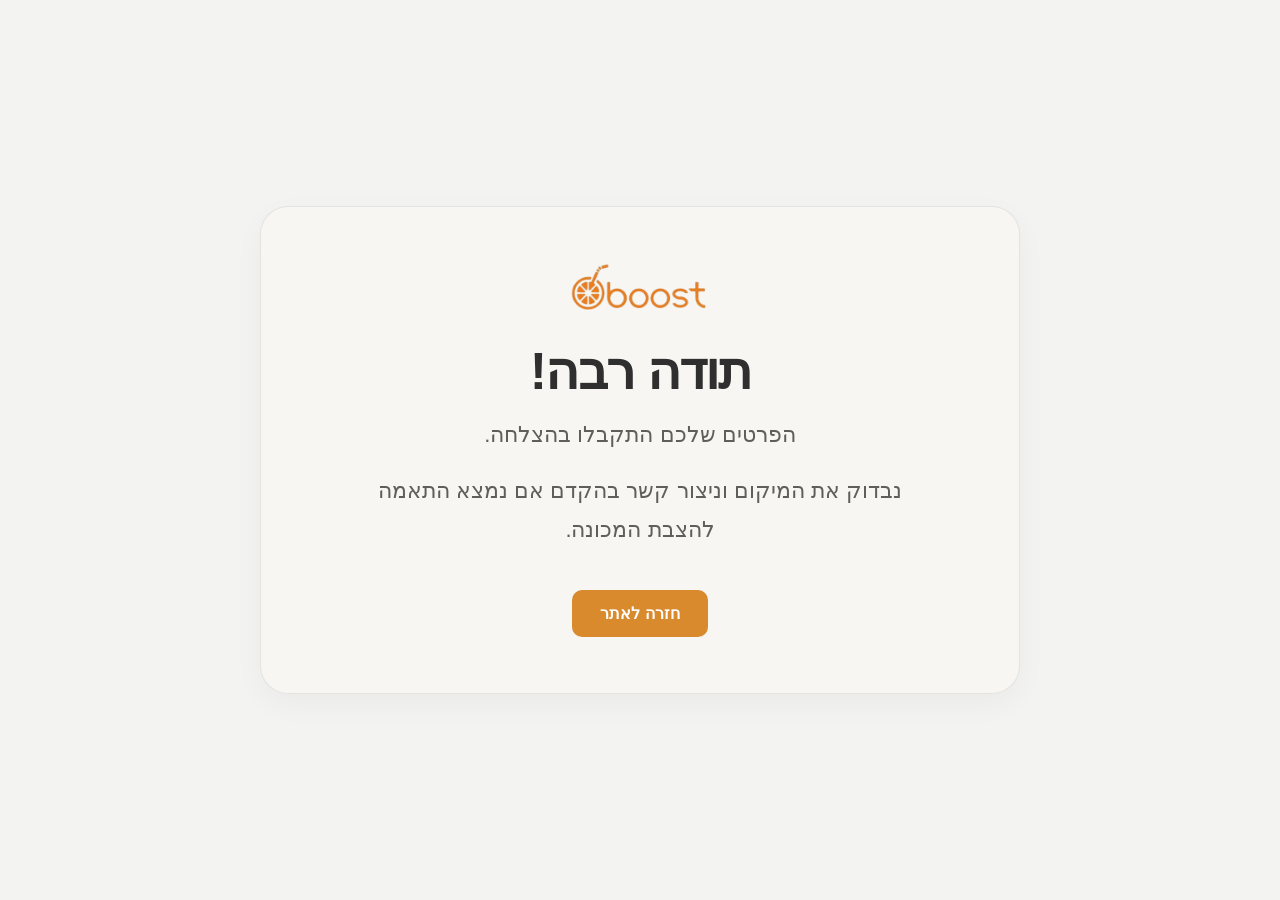
<file: thanks.html>
<!DOCTYPE html>
<html lang="he" dir="rtl">
<head>
  <meta charset="UTF-8">
  <meta name="viewport" content="width=device-width, initial-scale=1.0">
  <title>תודה | oboost</title>
  <style>
    :root {
      --bg-main: #f3f3f1;
      --bg-soft: #f7f6f3;
      --text-main: #2f2f2f;
      --text-soft: #5f5f5a;
      --border-soft: rgba(0, 0, 0, 0.08);
      --accent: #d88a2d;
      --accent-hover: #c97d24;
    }

    * {
      box-sizing: border-box;
    }

    body {
      margin: 0;
      font-family: -apple-system, BlinkMacSystemFont, "Helvetica Neue", Arial, sans-serif;
      background: var(--bg-main);
      color: var(--text-main);
      min-height: 100vh;
      display: flex;
      align-items: center;
      justify-content: center;
      padding: 24px;
    }

    .thanks-card {
      width: 100%;
      max-width: 760px;
      background: var(--bg-soft);
      border: 1px solid var(--border-soft);
      border-radius: 28px;
      padding: 56px 40px;
      text-align: center;
      box-shadow: 0 10px 30px rgba(0, 0, 0, 0.04);
    }

    .thanks-logo {
      width: 150px;
      max-width: 100%;
      margin-bottom: 28px;
    }

    h1 {
      margin: 0 0 18px;
      font-size: 52px;
      line-height: 1;
      font-weight: 600;
      letter-spacing: -0.03em;
    }

    p {
      margin: 0 auto 16px;
      max-width: 540px;
      font-size: 22px;
      line-height: 1.8;
      color: var(--text-soft);
    }

    .back-btn {
      display: inline-block;
      margin-top: 24px;
      background: var(--accent);
      color: white;
      text-decoration: none;
      padding: 14px 28px;
      border-radius: 10px;
      font-size: 16px;
      font-weight: 600;
      transition: background-color 0.25s ease, transform 0.25s ease;
    }

    .back-btn:hover {
      background: var(--accent-hover);
      transform: translateY(-1px);
    }

    @media (max-width: 700px) {
      .thanks-card {
        padding: 40px 24px;
        border-radius: 22px;
      }

      h1 {
        font-size: 38px;
      }

      p {
        font-size: 18px;
      }
    }
  </style>
</head>
<body>
  <div class="thanks-card">
    <img src="images/logos/oboostlogo-removebg-preview.png" alt="oboost logo" class="thanks-logo">
    <h1>תודה רבה!</h1>
    <p>הפרטים שלכם התקבלו בהצלחה.</p>
    <p>נבדוק את המיקום וניצור קשר בהקדם אם נמצא התאמה להצבת המכונה.</p>
    <a href="index.html" class="back-btn">חזרה לאתר</a>
  </div>
</body>
</html>
</file>
